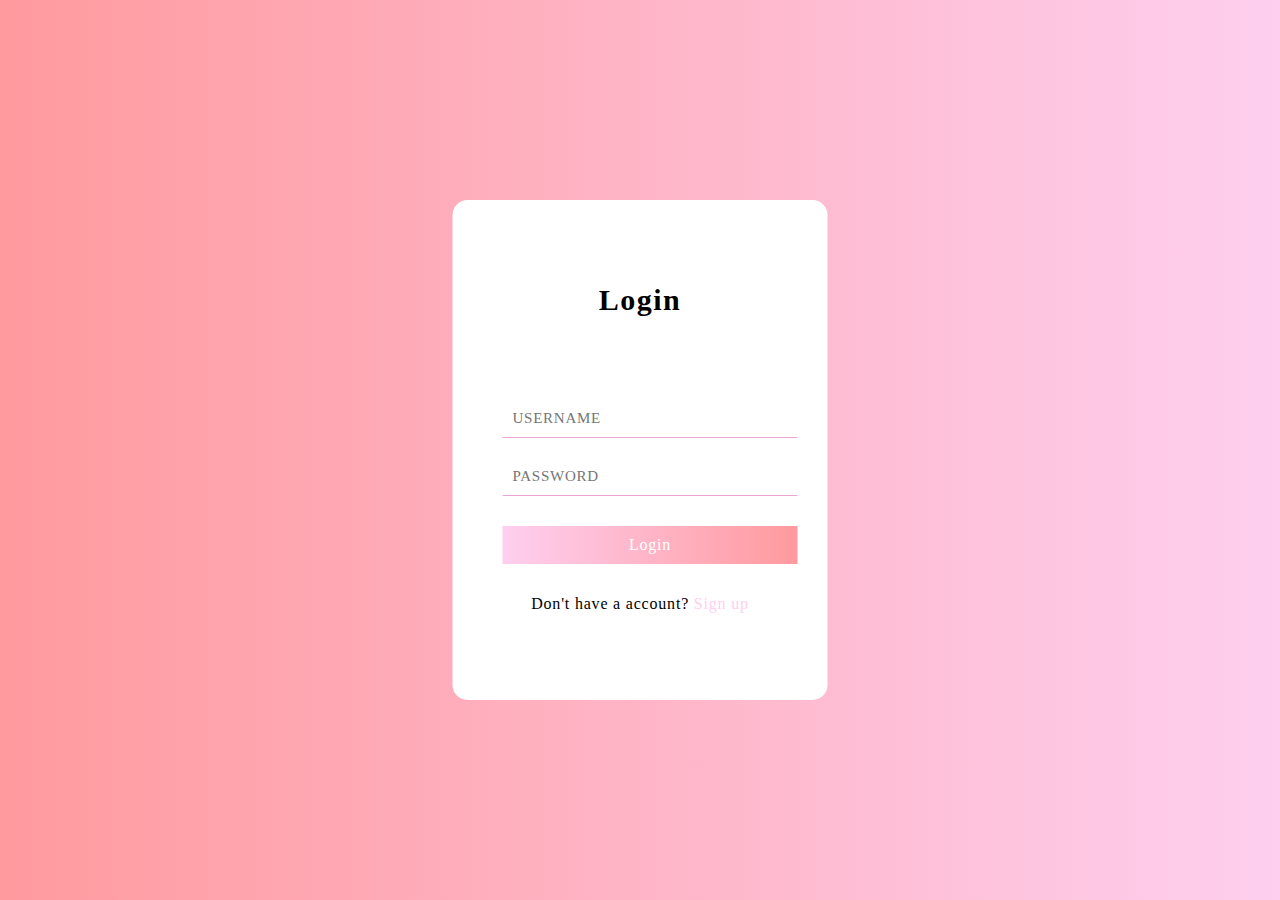
<file: index.html>
<!DOCTYPE html>
<html lang="en">
<head>
    <meta charset="UTF-8">
    <meta name="viewport" content="width=divice-width, initial-scale=1.0">
    <link rel="stylesheet" href="css/style.css">
    <title>Login2</title>
</head>
<body>
    <div class="container">
        <div class="login-wrapper">
            <div class="header">Login</div>
            <div class="form-wrapper">
                <input type="text" name="username" placeholder="username" class="input-item">
                <input type="password" name="password" placeholder="password" class="input-item">
                <div class="btn">Login</div>
            </div>
            <div class="msg">
                Don't have a account? <a href="#">Sign up</a>
            </div>
        </div>
    </div>
</body>
</html>
</file>
<file: css/style.css>
*{ 
     padding: 0;
     margin: 0;
     font-family: 'Open Sans Light';
     letter-spacing: .05em;
}

html{
    height: 100%;
}

body{
    height: 100%;
}

.container{
    height: 100%;
    background-image: linear-gradient(to right, #ff9a9e, #fecfef);
}

.login-wrapper{
    background-color: #fff;
    width: 275px;
    height: 500px;
    border-radius: 15px;
    padding: 0 50px;
    position: relative;
    left: 50%;
    top: 50%;
    transform: translate(-50%,-50%);
}

.login-wrapper .header{
    font-size: 30px;
    font-weight: bold;
    text-align: center;
    line-height: 200px;
}

.login-wrapper .form-wrapper .input-item {
    display: block;
    width: 100%;
    margin-bottom: 20px;
    border: 0;
    padding: 10px;
    border-bottom: 1px solid #eca5d6;
    font-size: 15px;
    outline: none;
}

.login-wrapper .form-wrapper .input-item::placeholder {
    text-transform: uppercase;
}

.login-wrapper .form-wrapper .btn {
    text-align: center;
    padding: 10px;
    width: 100%;
    margin-top: 30px;
    background-image: linear-gradient(to left, #ff9a9e, #fecfef);
    color: #fff;
}

.login-wrapper .msg {
    text-align: center;
    width: 100%;
    line-height: 80px;
}

.login-wrapper .msg a{
    text-decoration-line: none;
    color: #fecfef;
}
</file>
